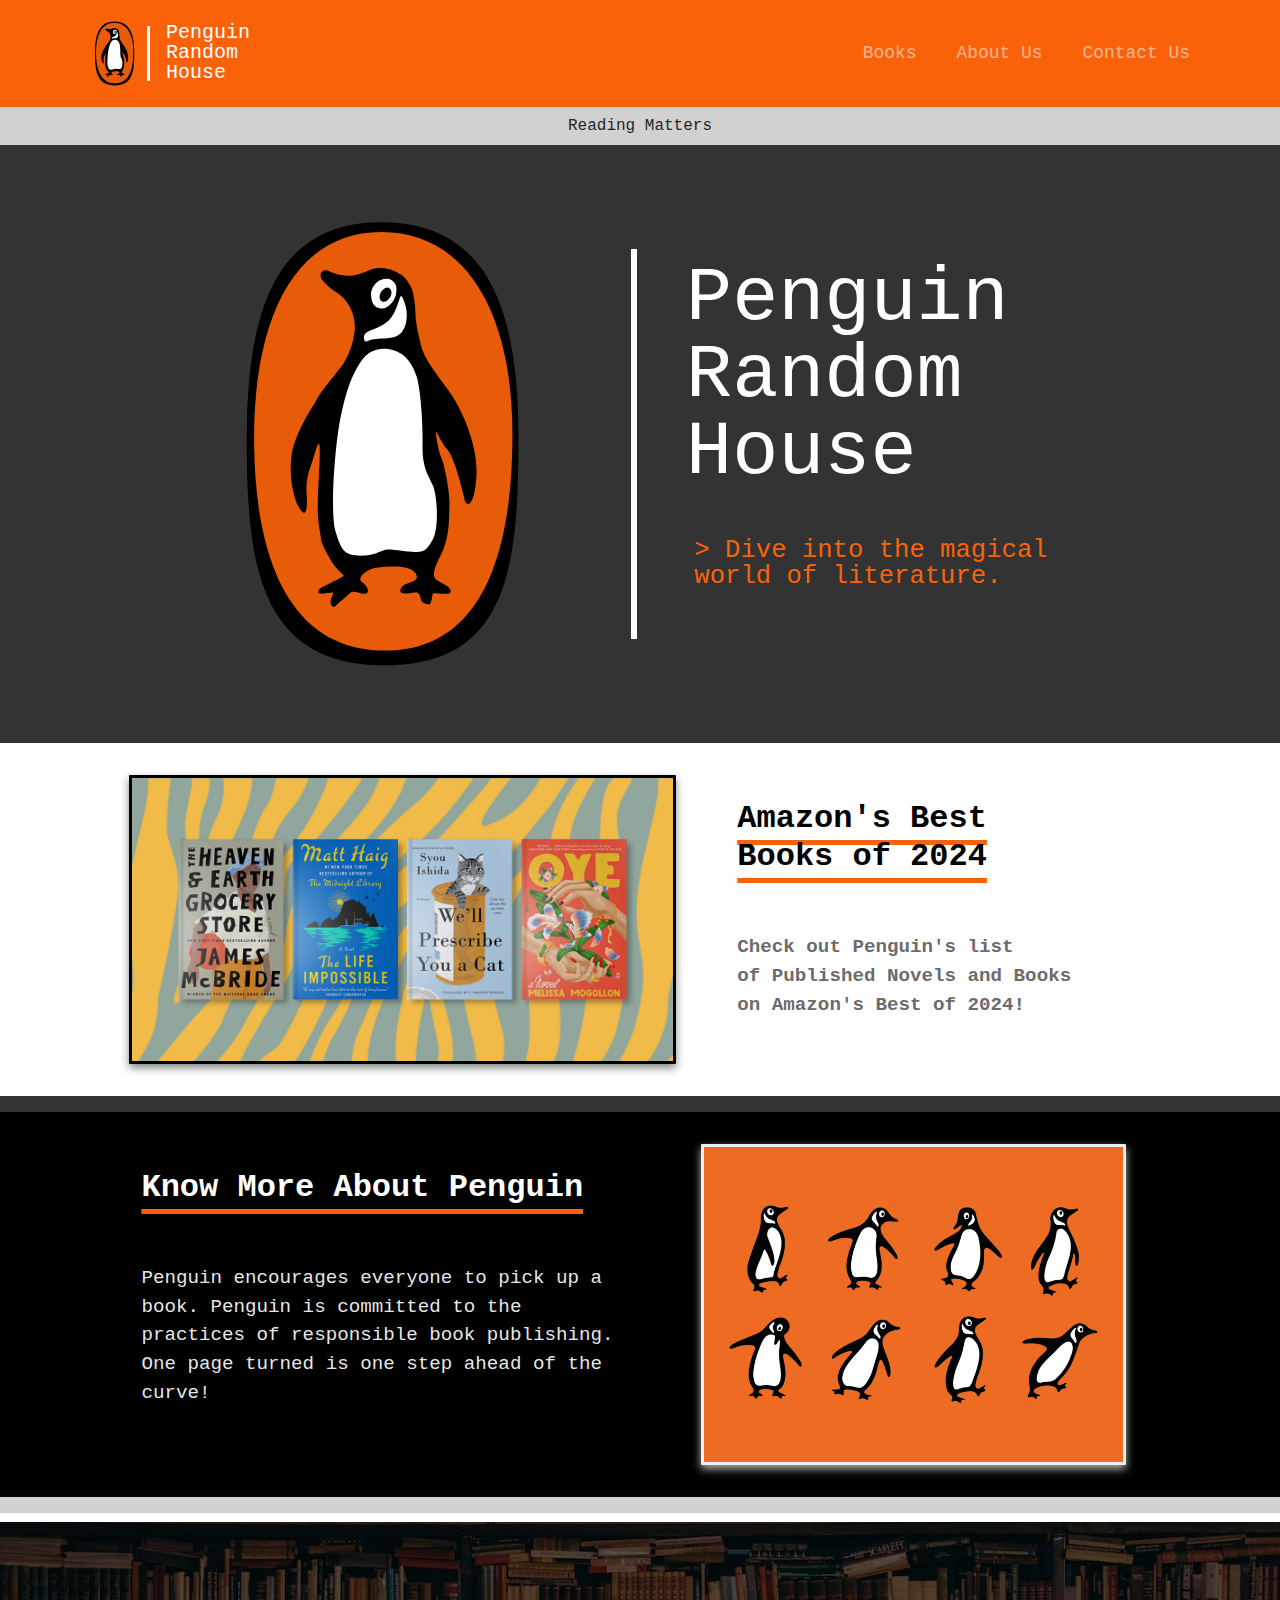
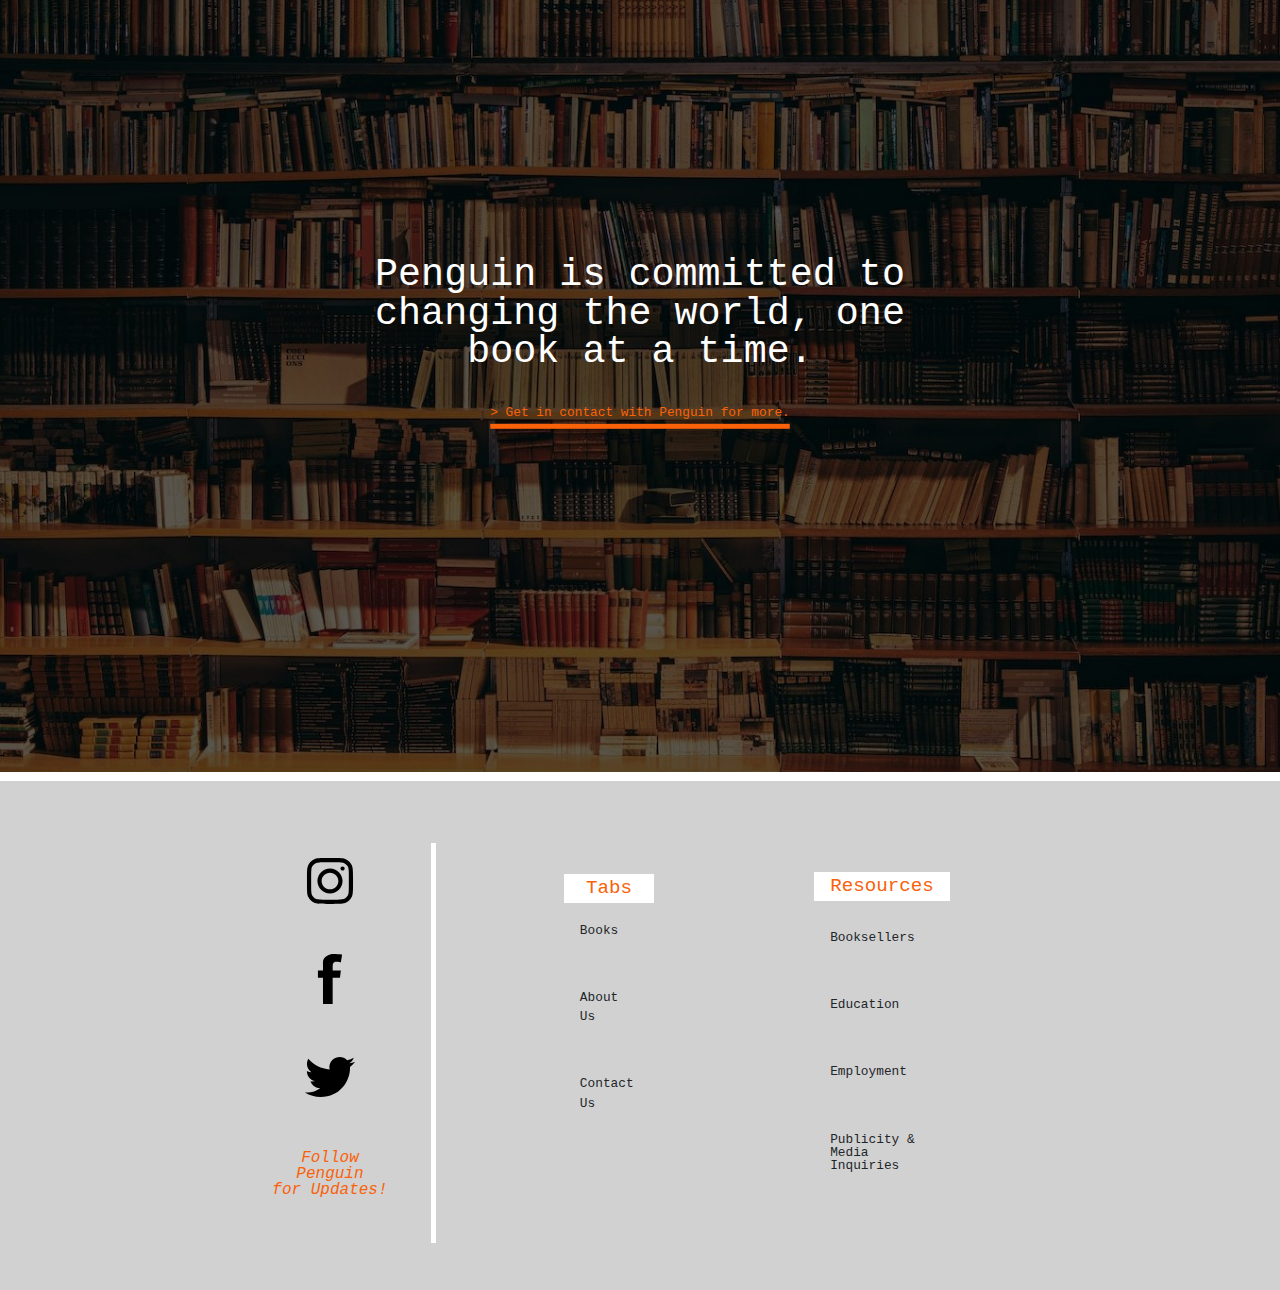
<file: index.html>
<!DOCTYPE html>
<html lang="en">
<head>
    <meta charset="UTF-8">
    <meta http-equiv="X-UA-Compatible" content="IE=edge">
    <meta name="viewport" content="width=device-width, initial-scale=1.0">
    <title>PenguinRH</title>
    <link rel="stylesheet" href="./assets/css/style.css">
    <link href="https://cdn.jsdelivr.net/npm/bootstrap@5.3.3/dist/css/bootstrap.min.css" rel="stylesheet" integrity="sha384-QWTKZyjpPEjISv5WaRU9OFeRpok6YctnYmDr5pNlyT2bRjXh0JMhjY6hW+ALEwIH" crossorigin="anonymous">
    <script defer src="https://cdn.jsdelivr.net/npm/bootstrap@5.3.3/dist/js/bootstrap.bundle.min.js" integrity="sha384-YvpcrYf0tY3lHB60NNkmXc5s9fDVZLESaAA55NDzOxhy9GkcIdslK1eN7N6jIeHz" crossorigin="anonymous"></script>
</head>
<body>
    <nav class="navbar navbar-expand-md navbar-dark" style="display: flex; background-color: #fa620a;">
        <div class="container d-flex align-items-center" style="background-color: #fa620a; display: flex;">
            <div style="display: flex; align-items: center; background-color: #fa620a;">
                <a href="#home" class="navbar-brand" style="background-color: #fa620a;">
                    <img src="./assets/img/penguin logo.svg" id="home" width="65" height="65" style="background-color: #fa620a;">
                </a>
                <div style="width: 3px; height: 55px; background-color: #ffffff; margin-left: -1rem;"></div>
                <p style="background-color: #fa620a;">Penguin<br>Random<br>House</p>
            </div>
            <ul class="navbar-nav ms-auto" style="margin-left: auto;">
                <li class="nav-item">
                    <a href="./pages/page1/index.html" class="nav-link" style="background-color: #fa620a; padding-left: 2rem;">Books</a>
                </li>
                <li class="nav-item">
                    <a href="./pages/page2/index.html" class="nav-link" style="background-color: #fa620a; padding-left: 2rem;">About Us</a>
                </li>
                <li class="nav-item">
                    <a href="./pages/page3/index.html" class="nav-link" style="background-color: #fa620a; padding-left: 2rem;">Contact Us</a>
                </li>
            </ul>
        </div>
    </nav>
    <div class="container-expand-md">
    <div class="box">
        <a style="background-color: #d1d1d1">Reading Matters</a>
    </div>
    </div>
    <section class="topcontent">
    <div class="box" style="background-color: transparent;">
        <div class="d-flex align-items-center justify-content-center" style="padding: 2rem; margin: 1rem;" width="500" height="500">
            <img src="./assets/img/penguin logo.svg" width="300vw" height="450vw" style="float: left;">
            <div style="width: 0.5vw; height: 390px; background-color: rgb(255, 255, 255); margin: 5%;"></div>
        <h1>Penguin<br>Random<br>House</h1>
        <a href="./pages/page1/index.html" class="page-link" style="background-color: transparent; line-height: 1.0; font-size: 2vw; color: #fa620a; margin-left: -32%; margin-top: 26%; text-align: left;"><p>> Dive into the magical<br>world of literature.</p></a>
    </div>
    </div>
</section>
    <section class="recs">
        <div class="container-expand" style="background-color:#ffffff; padding: 2rem; width: 100%; height: 100%;">
            <a href="./pages/page1/index.html"><img src="./assets/img/1.jpg" width="45%" height="100%" style="float: left; margin-left: 8%; box-shadow: 0px 4px 8px rgba(0, 15, 4, 0.5);"></a>
        <a href="./pages/page1/index.html" class="hover-link"><h4 style="background-color: #ffffff; font-weight: bold; padding: 2%; margin-left: 56%; margin-right: -0%;">Amazon's Best<br>Books of 2024</h4></a>
        <p>Check out Penguin's list<br>of Published Novels and Books<br>on Amazon's Best of 2024!</p>
        </div>
    </section>
    <section class="aboutus">
        <div class="container-expand" style="background-color:#000000ec; padding: 2rem; width: 100%; height: 100%;">
            <a href="./pages/page2/index.html"><img src="./assets/img/3.jpg" width="35%" height="100%" style="float: right; margin-right: 10%; box-shadow: 0px 4px 8px rgba(255, 255, 255, 0.693);"></a>
        <a href="./pages/page2/index.html" class="hover-link"><h4 style="background-color: #000000ec; padding: 2%; margin-right: 40%; margin-left: 7%;">Know More About Penguin</h4></a>
        <p>Penguin encourages everyone to pick up a book. Penguin is committed to the practices of responsible book publishing.<br> One page turned is one step ahead of the curve!
        </p>
        </div>
    </section>
    <section class="contact">
        <div class="image-container" style="background-color: #d1d1d1; padding-top: 1rem; padding-bottom: 1rem;"><img src="./assets/img/BOOK2.jpg" width="600" height="300">
            <div class="text-overlay">
            <h1 style="background-color: transparent;">Penguin is committed to changing the world, one book at a time.</h1>
            <a href="./pages/page3/index.html" style="text-decoration: none;"><p style="background-color: transparent;">> Get in contact with Penguin for more.</p></a>
        </div>
        </div>
        </div>

    </section>
    </body>
    <footer>
        <div class="footer container-expand-md" style="background-color: #d1d1d1;">
            <div class="footer d-flex align-items-center" style="background-color: #d1d1d1;">
        <div class="socmed" style="background-color: #d1d1d1; margin-top: 2rem;">
        <a href="https://www.instagram.com/penguinusa/" style="text-decoration: none;">
            <img src="./assets/img/instagram-svgrepo-com.svg" alt="instagram" style="background-color: transparent; margin-top: -3rem; margin-bottom: 3rem;" width="50" height="50">
        </a>
        <a href="https://www.facebook.com/PenguinGroupUSA" style="text-decoration: none;">
            <img src="./assets/img/FB ICON.svg" alt="instagram" style="background-color: transparent; margin-bottom: 3rem;" width="50" height="50">
        </a>
        <a href="https://x.com/penguinusa" style="text-decoration: none;">
            <img src="./assets/img/TWITTER ICON.svg" alt="instagram" style="background-color: transparent; margin-bottom: 3rem;" width="50" height="50">
        </a>
       <p style="text-align: center; background-color: transparent; font-style: oblique; line-height: 1.0; color: #fa620a">Follow Penguin<br>for Updates!</p>
        </div>
        <div style="width: 0.4vw; height: 400px; background-color: rgb(255, 255, 255); margin-left: 5%;"></div>
        <div style="display: flex; align-items: center; margin-left: 2rem; background-color: transparent;">
        <ul class="foot" style="list-style: none; background-color: transparent; margin: 4rem;">
            <li class="nav-item">
                <a class="nav-link" style="background-color: #ffffff; text-align: center; font-size: 1.5vw; margin-bottom: 20%; margin-top: -58%; color: #fa620a">Tabs</a>
            </li>
            <li class="nav-item">
                <a href="./pages/page1/index.html" class="nav-link">Books</a>
            </li>
            <li class="nav-item">
                <a href="./pages/page2/index.html" class="nav-link">About Us</a>
            </li>
            <li class="nav-item">
                <a href="./pages/page3/index.html" class="nav-link">Contact Us</a>
            </li>
        </ul>
        <ul class="foot" style="list-style: none; background-color: transparent; margin: 4rem;">
            <li class="nav-item">
                <a class="nav-link" style="background-color: #ffffff; text-align: center; font-size: 1.5vw; margin-bottom: 20%; margin-top: 8%; color: #fa620a">Resources</a>
            </li>
            <li class="nav-item">
                <a href="https://www.penguinrandomhouse.biz/booksellers/" class="nav-link">Booksellers</a>
            </li>
            <li class="nav-item">
                <a href="https://penguinrandomhouseeducation.com/s" class="nav-link">Education</a>
            </li>
            <li class="nav-item">
                <a href="https://careers.penguinrandomhouse.com/" class="nav-link">Employment</a>
            </li>
            <li class="nav-item">
                <a href="https://sites.prh.com/ppgmediapublicityinquiry" class="nav-link" style="line-height: 1.0; padding-top: 5px; padding-bottom: 5px;">Publicity &<br>Media Inquiries</a>
            </li>
        </ul>
        </div>
        </div>
        </div>
    </footer>
</html>
</file>
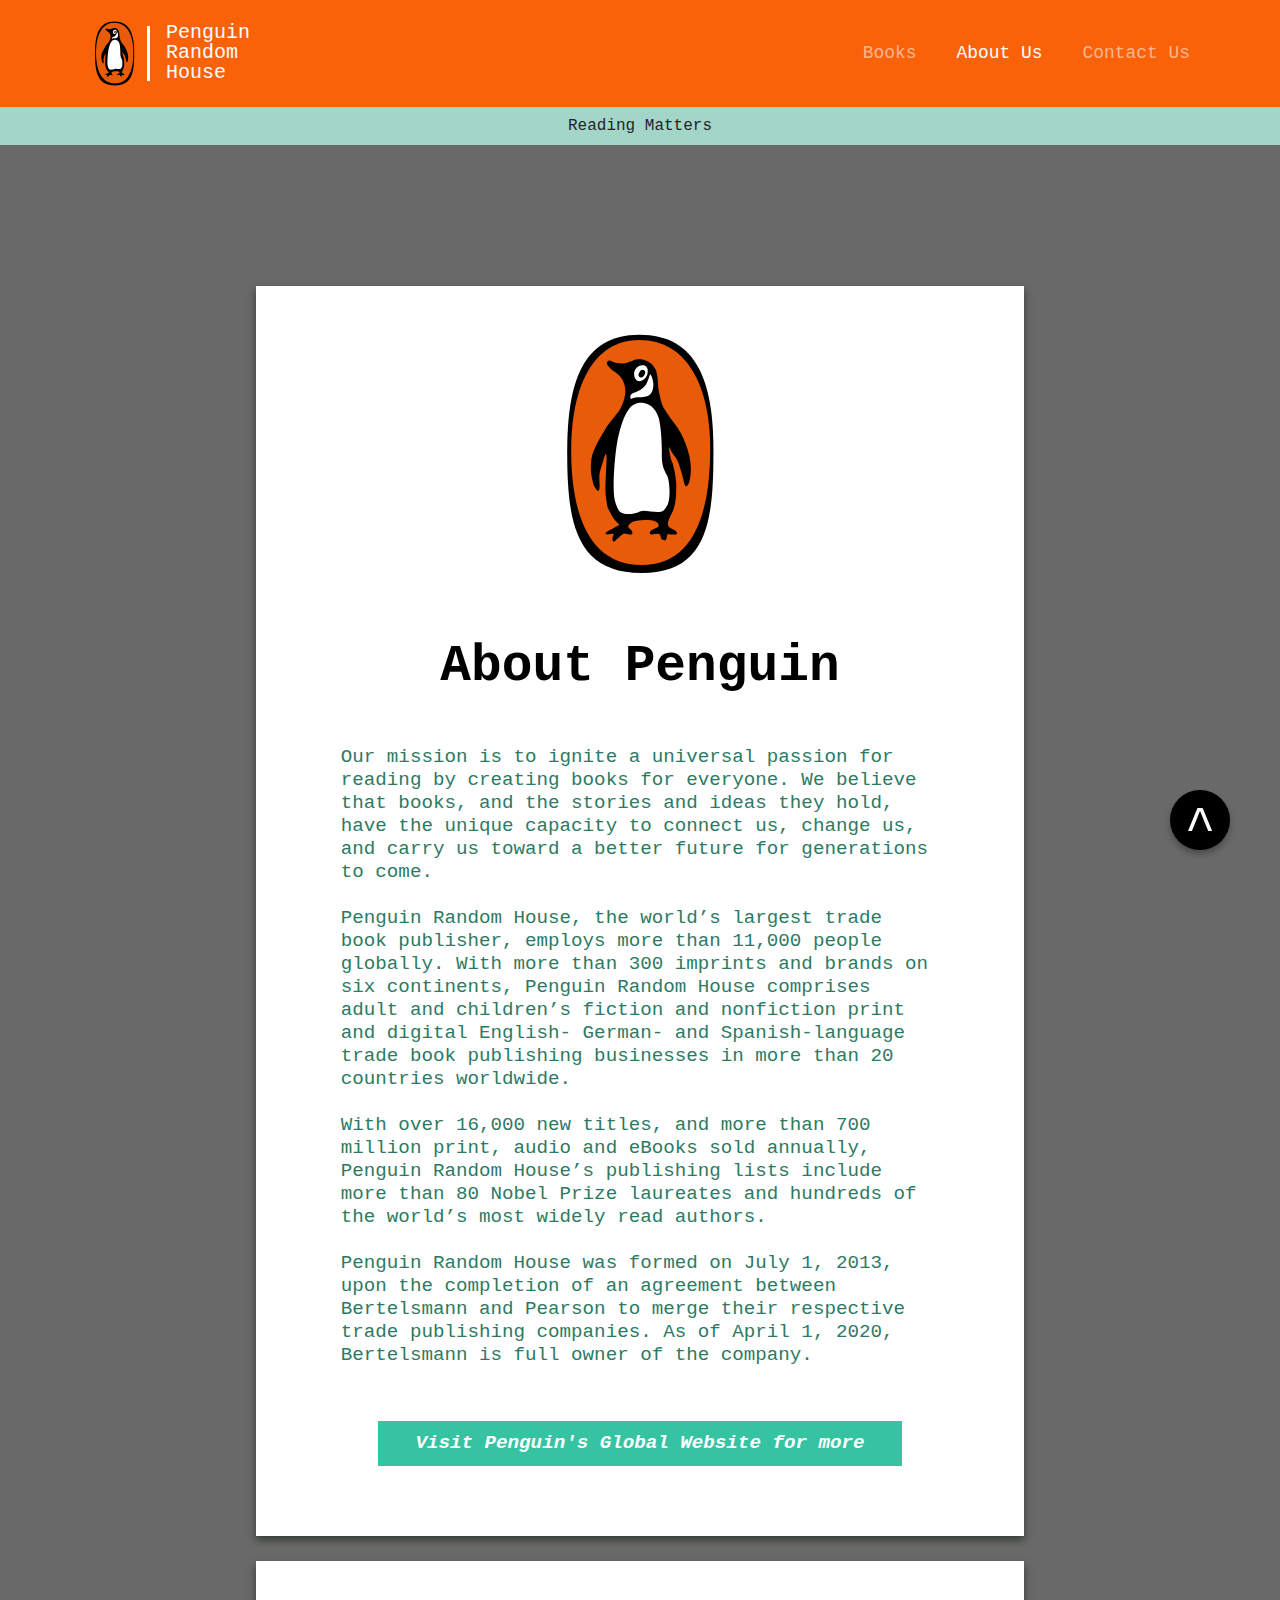
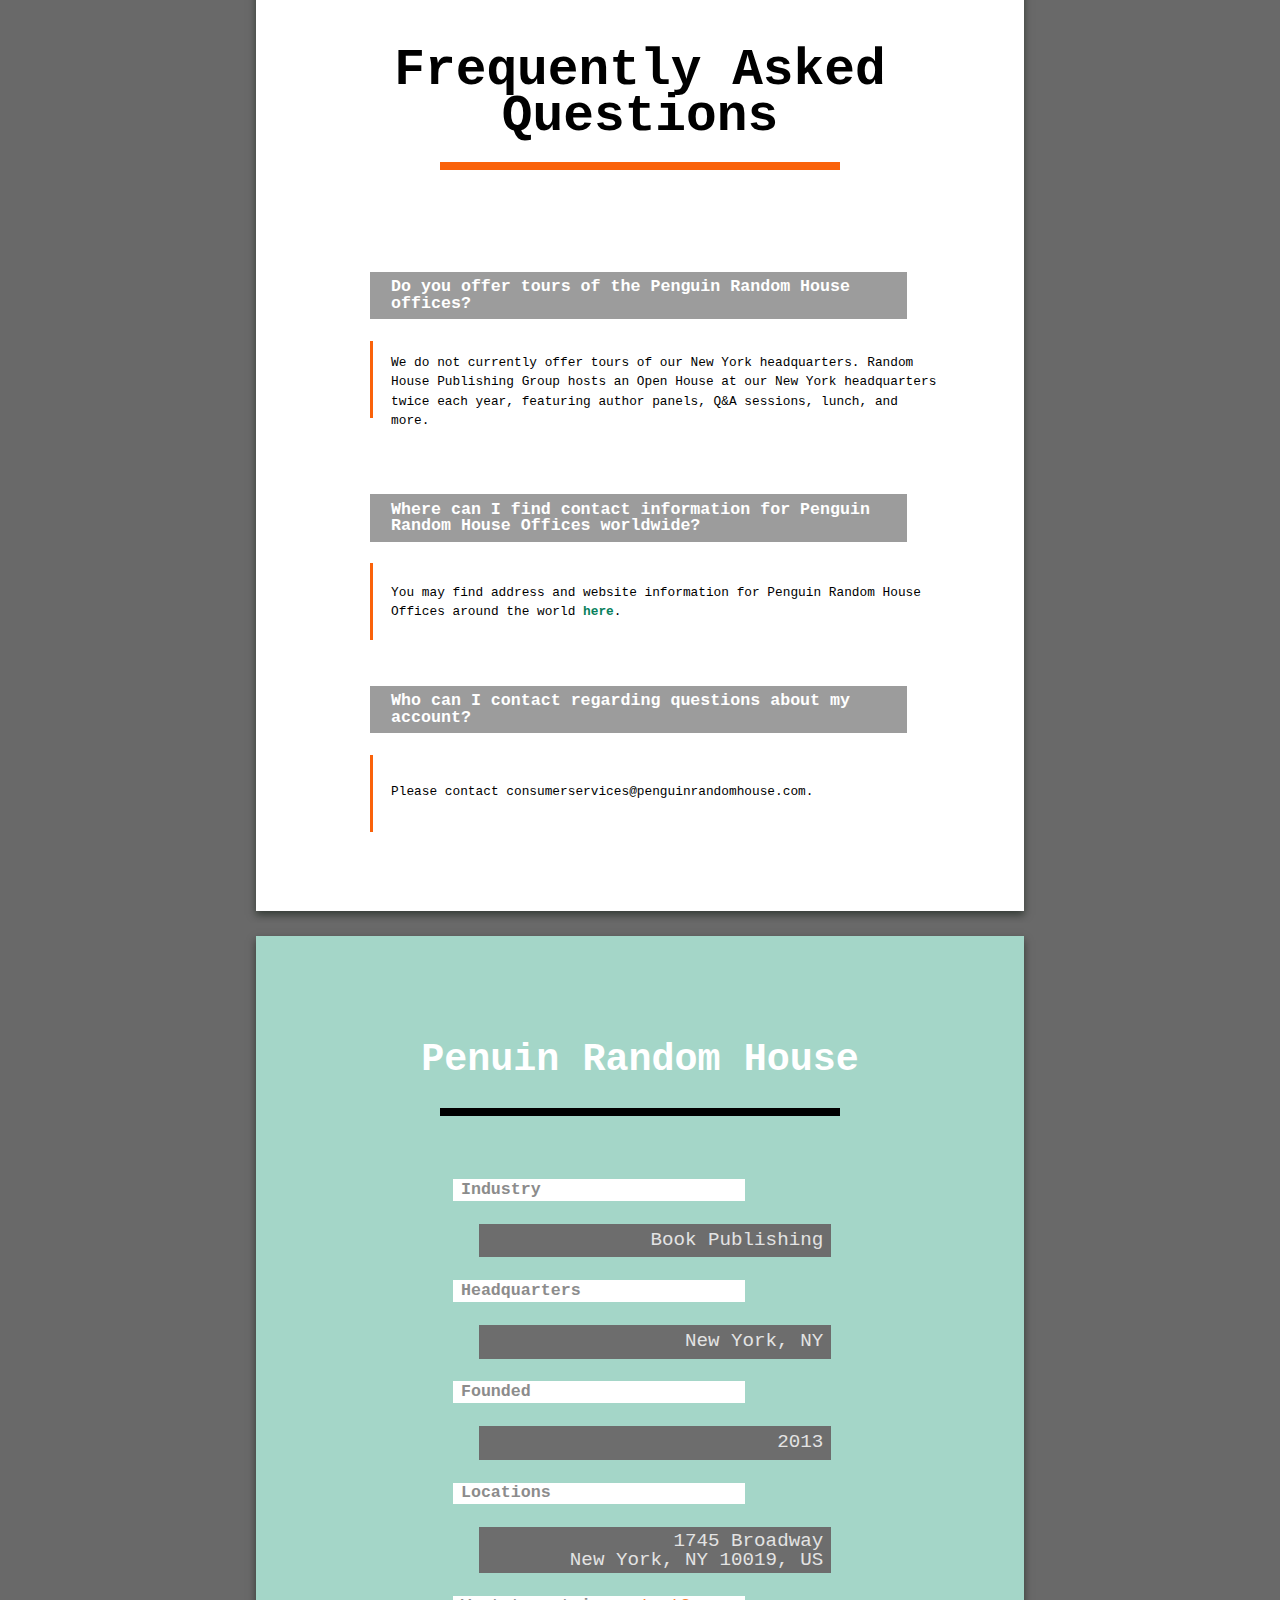
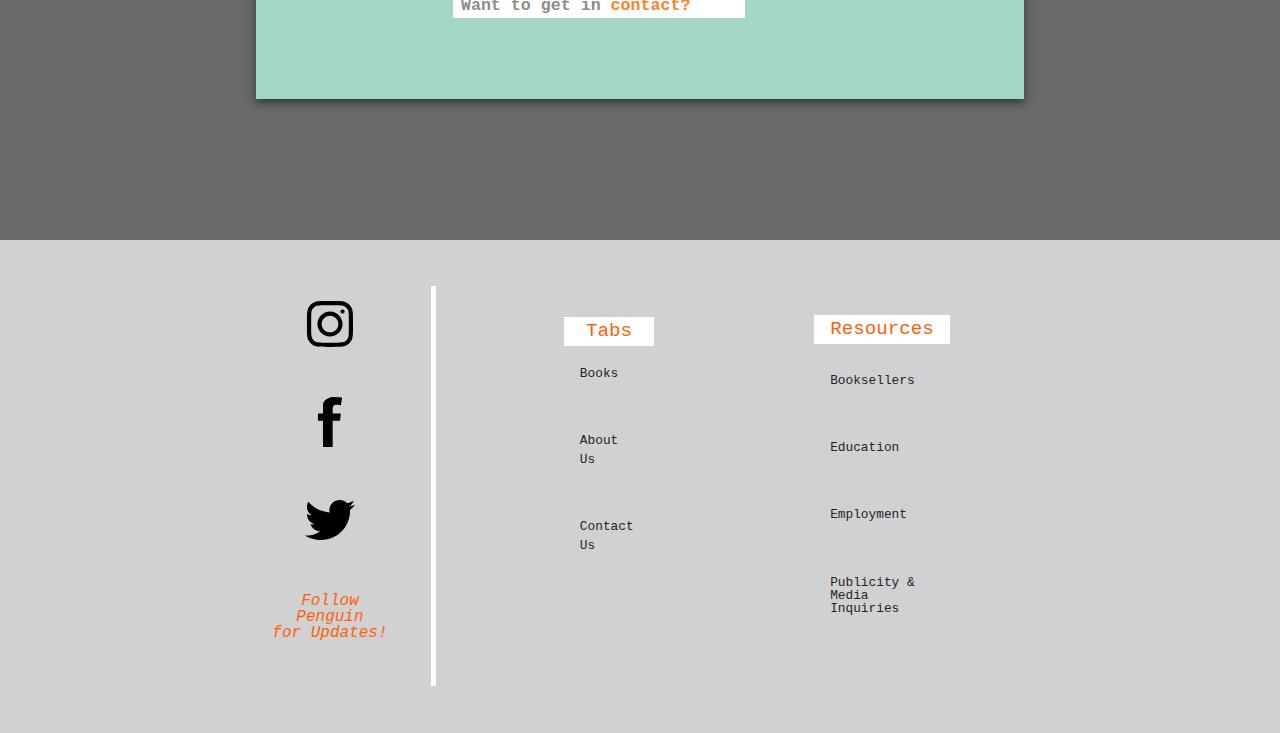
<file: pages/page2/index.html>
<!DOCTYPE html>
<html lang="en">
<head>
    <meta charset="UTF-8">
    <meta http-equiv="X-UA-Compatible" content="IE=edge">
    <meta name="viewport" content="width=device-width, initial-scale=1.0">
    <title>AboutUs</title>
    <link rel="stylesheet" href="../page2/assets/css/style.css">
    <link href="https://cdn.jsdelivr.net/npm/bootstrap@5.3.3/dist/css/bootstrap.min.css" rel="stylesheet" integrity="sha384-QWTKZyjpPEjISv5WaRU9OFeRpok6YctnYmDr5pNlyT2bRjXh0JMhjY6hW+ALEwIH" crossorigin="anonymous">
    <script defer src="https://cdn.jsdelivr.net/npm/bootstrap@5.3.3/dist/js/bootstrap.bundle.min.js" integrity="sha384-YvpcrYf0tY3lHB60NNkmXc5s9fDVZLESaAA55NDzOxhy9GkcIdslK1eN7N6jIeHz" crossorigin="anonymous"></script>
</head>
<body>
<nav class="navbar navbar-expand-md navbar-dark" style="display: flex; background-color: #fa620a;">
    <div class="container d-flex align-items-center" style="background-color: #fa620a; display: flex;">
        <div style="display: flex; align-items: center; background-color: #fa620a;">
            <a href="../../index.html" class="navbar-brand" style="background-color: #fa620a;">
                <img src="../page2/assets/img/penguin logo copy.svg" width="65" height="65" style="background-color: #fa620a;">
            </a>
            <div style="width: 3px; height: 55px; background-color: #ffffff; margin-left: -1rem;"></div>
                <p style="background-color: #fa620a; color:#fcfcfc;">Penguin<br>Random<br>House</p>
            </div>
            <ul class="navbar-nav ms-auto" style="margin-left: auto;">
                <li class="nav-item">
                    <a href="../page1/index.html" class="nav-link" style="background-color: #fa620a; padding-left: 2rem;;">Books</a>
                </li>
                <li class="nav-item">
                    <a href="../page2/index.html" class="nav-link" style="background-color: #fa620a; padding-left: 2rem; color: white;">About Us</a>
                </li>
                <li class="nav-item">
                    <a href="../page3/index.html" class="nav-link" style="background-color: #fa620a; padding-left: 2rem;">Contact Us</a>
                </li>

            </ul>
        </div>
    </nav>
    <div class="container-expand-md">
    <div class="box">
        <a style="background-color: #a4d6c8">Reading Matters</a>
    </div>
</div>
<section class="top1">
    <div class="d-flex" style="display: flex; align-items: center; justify-content: center; padding: 0; background-color: #ffffff; width: 60%; height: 100%; margin-top: 10%; margin-left: 20%; margin-right: 20%;">
        <div class="container" style="height: 100%; padding: 10px; background-color: #ffffff; display: flex; flex-direction: column; justify-content: center; align-items: center; color: #ffffff; text-align: center;">
            <img src="../page2/assets/img/penguin logo copy.svg" width="20%" height="100%">
            <h1>About Penguin</h1>
            <h6>Our mission is to ignite a universal passion for reading by creating books for everyone. We believe that books, and the stories and ideas they hold, have the unique capacity to connect us, change us, and carry us toward a better future for generations to come.<br><br>
                Penguin Random House, the world’s largest trade book publisher, employs more than 11,000 people globally. With more than 300 imprints and brands on six continents, Penguin Random House comprises adult and children’s fiction and nonfiction print and digital English- German- and Spanish-language trade book publishing businesses in more than 20 countries worldwide.<br><br>
                With over 16,000 new titles, and more than 700 million print, audio and eBooks sold annually, Penguin Random House’s publishing lists include more than 80 Nobel Prize laureates and hundreds of the world’s most widely read authors.<br><br>
                Penguin Random House was formed on July 1, 2013, upon the completion of an agreement between Bertelsmann and Pearson to merge their respective trade publishing companies. As of April 1, 2020, Bertelsmann is full owner of the company. <br><br></h6>
            <h7><a href="http://global.penguinrandomhouse.com/" style="text-decoration: none; background-color: transparent; color: white; font-weight: bold; transition: background-color 1s ease;">Visit Penguin's Global Website for more</a></h7>
        </div>
    </div>
    </div>
</section>
    <section class="desc">
        <div class="d-flex" style="display: flex; align-items: center; justify-content: center; padding: 0; margin: 0; background-color: #ffffff; width: 60%; height: 100%; margin: auto;">
            <div class="container" style="flex: 1; height: 100%; padding: 10px; background-color: #ffffff; display: flex; flex-direction: column; justify-content: center; align-items: center; color: #ffffff; text-align: center;">
                <h1>Frequently Asked Questions</h1>
                <div class="line" style="width: 25rem; height: 0.5rem; background-color: #fa620a; margin-top: -3%; margin-bottom: 5%;"></div>
                <ul class="faq" style="background-color: transparent;">
                    <li class="faq-question" style="text-align: left;">Do you offer tours of the Penguin Random House offices?</li>
                <div class="line" style="width: 0.3vw; height: 6vw; background-color: #fa620a; margin-left: 10%;"></div>
                    <p>
                        We do not currently offer tours of our New York headquarters. Random House Publishing Group hosts an Open House at our New York headquarters twice each year, featuring author panels, Q&A sessions, lunch, and more.
                    </p>
                    <li class="faq-question" style="text-align: left;">Where can I find contact information for Penguin Random House Offices worldwide?</li>
                    <div class="line" style="width: 0.3vw; height: 6vw; background-color: #fa620a; margin-left: 10%;"></div>
                    <p style="margin-top: -8%;">
                        You may find address and website information for Penguin Random House Offices around the world <a href="http://global.prenguinrandomhouse.com" style="background-color: transparent; color: rgb(9, 129, 93); font-weight: bold; text-decoration: none;">here</a>.
                    </p>
                    <li class="faq-question" style="text-align: left;">Who can I contact regarding questions about my account?</li>
                    <div class="line" style="width: 0.3vw; height: 6vw; background-color: #fa620a; margin-left: 10%;"></div>
                    <p style="margin-top: -7%;">Please contact consumerservices@penguinrandomhouse.com.</p>
                    <br><br>
                </ul>
        </div>
        </div>
    </section>
</section>
<section class="tech" style="background-color: #696969;">
    <div class="d-flex" style="display: flex; align-items: center; justify-content: center; padding: 0; background-color: #a4d6c8; width: 60%; height: 100%; margin: auto; margin-bottom: 10%;">
        <div class="container" style="flex: 1; height: 100%; padding: 10px; background-color: #a4d6c8; display: flex; flex-direction: column; justify-content: center; align-items: center; color: #ffffff; text-align: center;">
            <h1>Penuin Random House</h1>
            <div class="line" style="width: 25rem; height: 0.5rem; background-color: #000000; margin-top: -2%; margin-bottom: 5%;"></div>
            <ul class="info" style="background-color: transparent; list-style: none;">
                <li class="info-line" style="text-align: left; margin-top: 10%; margin-left: -30%;">Industry</li>
                <p>Book Publishing
                </p>
                <li class="info-line" style="text-align: left; margin-left: -30%;">Headquarters</li>
                <p>New York, NY
                </p>
                <li class="info-line" style="text-align: left; margin-left: -30%;">Founded</li>
                <p>2013</p>
                <li class="info-line" style="text-align: left;  margin-left: -30%;">Locations</li>
                <p style="line-height: 1.0; padding-top: 2%">1745 Broadway<br>New York, NY 10019, US</p>
                <li class="info-line" style="text-align: left; margin-left: -30%;">Want to get in <a href="../page3/index.html" style="background-color: transparent; color: rgb(255, 128, 44); font-weight: bold; text-decoration: none;">contact?</a></li>
                <br><br>
                </ul>
            </ul>
    </div>
    </div>
</section>
<a href="#" id="back-to-top" title="Go to top"><p>^</p></a>
<footer>
    <div class="footer container-expand-md" style="background-color: #d1d1d1;">
        <div class="footer d-flex align-items-center" style="background-color: #d1d1d1;">
    <div class="socmed" style="background-color: #d1d1d1; margin-top: 2rem;">
    <a href="https://www.instagram.com/penguinusa/" style="text-decoration: none;">
        <img src="../../pages/page2/assets/img/instagram-svgrepo-com.svg" alt="instagram" style="background-color: transparent; margin-top: -3rem; margin-bottom: 3rem;" width="50" height="50">
    </a>
    <a href="https://www.facebook.com/PenguinGroupUSA" style="text-decoration: none;">
        <img src="../../pages/page2/assets/img/FB ICON.svg" alt="instagram" style="background-color: transparent; margin-bottom: 3rem;" width="50" height="50">
    </a>
    <a href="https://x.com/penguinusa" style="text-decoration: none;">
        <img src="../../pages/page2/assets/img/TWITTER ICON.svg" alt="instagram" style="background-color: transparent; margin-bottom: 3rem;" width="50" height="50">
    </a>
   <p style="text-align: center; background-color: transparent; font-style: oblique; line-height: 1.0; color: #fa620a">Follow Penguin<br>for Updates!</p>
    </div>
    <div style="width: 0.4vw; height: 400px; background-color: rgb(255, 255, 255); margin-left: 5%;"></div>
    <div style="display: flex; align-items: center; margin-left: 2rem; background-color: transparent;">
    <ul class="foot" style="list-style: none; background-color: transparent; margin: 4rem;">
        <li class="nav-item">
            <a class="nav-link" style="background-color: #ffffff; text-align: center; font-size: 1.5vw; margin-bottom: 20%; margin-top: -58%; color: #fa620a">Tabs</a>
        </li>
        <li class="nav-item">
            <a href="../page1/index.html" class="nav-link">Books</a>
        </li>
        <li class="nav-item">
            <a href="../page2/index.html" class="nav-link">About Us</a>
        </li>
        <li class="nav-item">
            <a href="../page3/index.html" class="nav-link">Contact Us</a>
        </li>
    </ul>
    <ul class="foot" style="list-style: none; background-color: transparent; margin: 4rem;">
        <li class="nav-item">
            <a class="nav-link" style="background-color: #ffffff; text-align: center; font-size: 1.5vw; margin-bottom: 20%; margin-top: 8%; color: #fa620a">Resources</a>
        </li>
        <li class="nav-item">
            <a href="https://www.penguinrandomhouse.biz/booksellers/" class="nav-link">Booksellers</a>
        </li>
        <li class="nav-item">
            <a href="https://penguinrandomhouseeducation.com/s" class="nav-link">Education</a>
        </li>
        <li class="nav-item">
            <a href="https://careers.penguinrandomhouse.com/" class="nav-link">Employment</a>
        </li>
        <li class="nav-item">
            <a href="https://sites.prh.com/ppgmediapublicityinquiry" class="nav-link" style="line-height: 1.0; padding-top: 5px; padding-bottom: 5px;">Publicity &<br>Media Inquiries</a>
        </li>
    </ul>
    </div>
    </div>
    </div>
</footer>
</html>
</file>
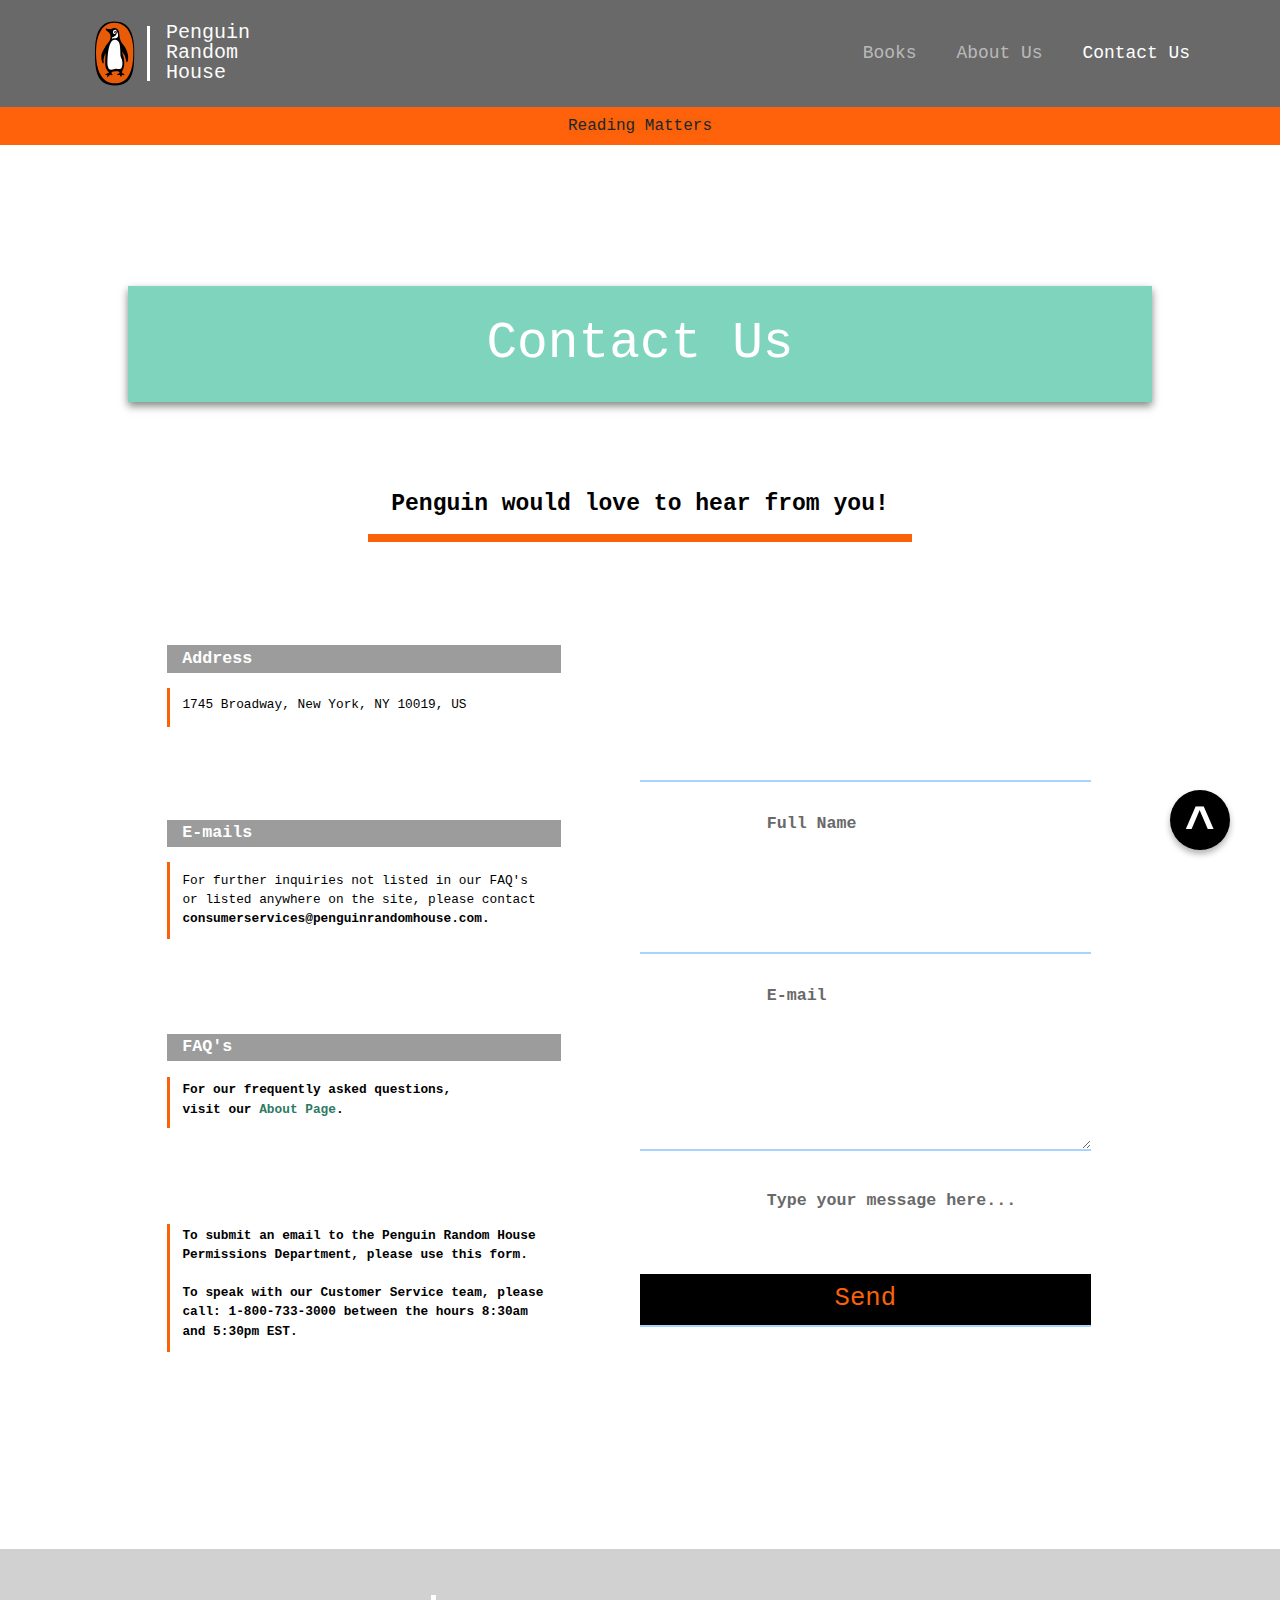
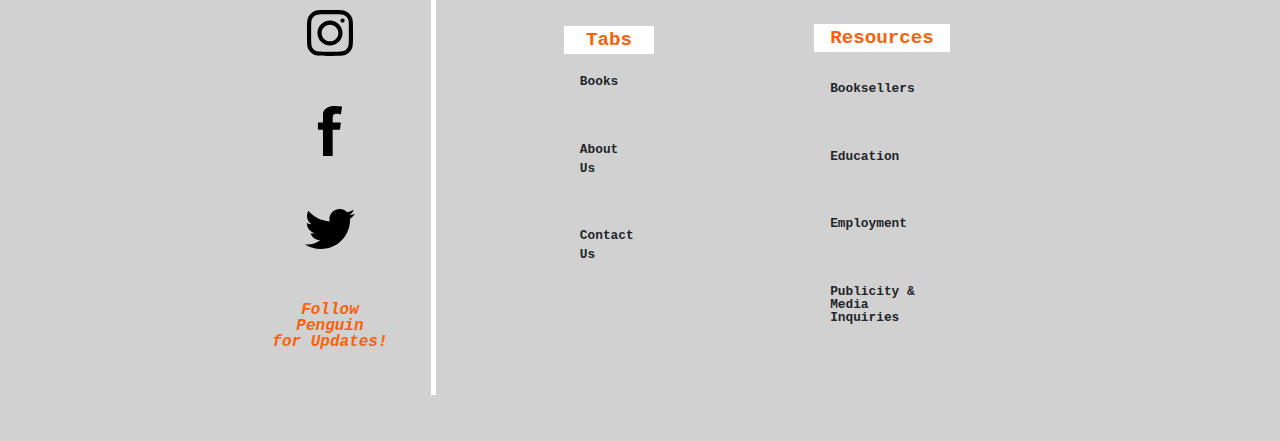
<file: pages/page3/index.html>
<!DOCTYPE html>
<html lang="en">
<head>
    <meta charset="UTF-8">
    <meta http-equiv="X-UA-Compatible" content="IE=edge">
    <meta name="viewport" content="width=device-width, initial-scale=1.0">
    <title>ContactUs</title>
    <link rel="stylesheet" href="../page3/assets/css/style.css">
    <link href="https://cdn.jsdelivr.net/npm/bootstrap@5.3.3/dist/css/bootstrap.min.css" rel="stylesheet" integrity="sha384-QWTKZyjpPEjISv5WaRU9OFeRpok6YctnYmDr5pNlyT2bRjXh0JMhjY6hW+ALEwIH" crossorigin="anonymous">
    <script defer src="https://cdn.jsdelivr.net/npm/bootstrap@5.3.3/dist/js/bootstrap.bundle.min.js" integrity="sha384-YvpcrYf0tY3lHB60NNkmXc5s9fDVZLESaAA55NDzOxhy9GkcIdslK1eN7N6jIeHz" crossorigin="anonymous"></script>
</head>
<body>
<nav class="navbar navbar-expand-md navbar-dark" style="display: flex; background-color: #696969;">
    <div class="container d-flex align-items-center" style="background-color: #696969; display: flex;">
        <div style="display: flex; align-items: center; background-color: #696969;">
            <a href="../../index.html" class="navbar-brand" style="background-color: #696969;">
                <img src="../../assets/img/penguin logo.svg" width="65" height="65" style="background-color: #696969;">
            </a>
            <div style="width: 3px; height: 55px; background-color: #ffffff; margin-left: -1rem;"></div>
                <p style="background-color: #696969; color:#fcfcfc;">Penguin<br>Random<br>House</p>
            </div>
            <ul class="navbar-nav ms-auto" style="margin-left: auto;">
                <li class="nav-item">
                    <a href="../page1/index.html" class="nav-link" style="background-color: #696969; padding-left: 2rem;;">Books</a>
                </li>
                <li class="nav-item">
                    <a href="../page2/index.html" class="nav-link" style="background-color: #696969; padding-left: 2rem;">About Us</a>
                </li>
                <li class="nav-item">
                    <a href="../page3/index.html" class="nav-link" style="background-color: #696969; padding-left: 2rem; color: white;">Contact Us</a>
                </li>

            </ul>
        </div>
    </nav>
    <div class="container-expand-md">
    <div class="box">
        <a style="background-color: #fa620a">Reading Matters</a>
    </div>
</div>
<section class="top1">
    <div class="d-flex" style="display: flex; align-items: center; justify-content: center; padding: 0; background-color: #2d7a64; width: 80%; height: 100%; margin: 10%;">
        <div class="container" style="height: 100%; padding: 10px; background-color: #7ed4bc; display: flex; flex-direction: column; justify-content: center; align-items: center; color: #ffffff; text-align: center;">
            <h1>Contact Us</h1>
        </div>
    </div>
    </div>
</section>
    <section class="desc">
            <div class="container" style="flex: 1; height: 100%; background-color: #ffffff; display: flex; flex-direction: column; justify-content: center; align-items: center; color: #ffffff; text-align: center; margin-top: -10%;">
                <h1>Penguin would love to hear from you!</h1>
                <div class="line" style="width: 34rem; height: 0.5rem; background-color: #fa620a; margin-top: -4%; margin-bottom: 5%;"></div>
                <ul class="faq" style="background-color: transparent; width: 50%; height: 100%; margin-left: -50%;">
                    <li class="faq-question" style="text-align: left;">Address</li>
                <div class="line" style="width: 0.3vw; height: 3vw; background-color: #fa620a; margin-left: 10%;"></div>
                    <p style="margin-bottom: 20%;">
                        1745 Broadway, New York, NY 10019, US
                    </p>
                    <li class="faq-question" style="text-align: left;">E-mails</li>
                    <div class="line" style="width: 0.3vw; height: 6vw; background-color: #fa620a; margin-left: 10%;"></div>
                    <p style="margin-top: -13%; margin-bottom: 20%;">
                        For further inquiries not listed in our FAQ's<br>or listed anywhere on the site, please contact <strong>consumerservices@penguinrandomhouse.com<strong>.
                    </p>
                    <li class="faq-question" style="text-align: left;">FAQ's</li>
                    <div class="line" style="width: 0.3vw; height: 4vw; background-color: #fa620a; margin-left: 10%;"></div>
                    <p style="margin-top: -9%; ">For our frequently asked questions,<br>visit our <a href="../page2/index.html" style="text-decoration: none; background-color: 9c9c9c; color: #2d7a64;">About Page</a>.</p>
                    <div class="line" style="width: 0.3vw; height: 10vw; background-color: #fa620a; margin-left: 10%; margin-top: 20%;"></div>
                    <p style="margin-top: -24%; margin-bottom: 20%;">To submit an email to the Penguin Random House Permissions Department, please use this form.<br><br>
                    To speak with our Customer Service team, please call: 1-800-733-3000 between the hours 8:30am<br>and 5:30pm EST.</p>
                    <br><br>
                </ul>
        </div>
        </div>
    </section>
    <section class="msg-board">
        <form>
        <div class="inputbox">
            <input type="text" name="" required="required">
            <span>Full Name</span>
        </div>
        <div class="inputbox">
            <input type="text" name="" required="required">
            <span>E-mail</span>
        </div>
        <div class="inputbox">
            <textarea required="required"></textarea>
            <span style="padding-bottom: 2%;">Type your message here...</span>
        </div>
        <div class="inputbox">
            <input type="submit" name="" value="Send" style="background-color: black; color: #fa620a; font-size: 2vw; padding: 1% 3%; margin-top: 10%;">
        </div>
        </form>
    </section>
</section>
<a href="#" id="back-to-top" title="Go to top"><p>^</p></a>
<footer>
    <div class="footer container-expand-md" style="background-color: #d1d1d1;">
        <div class="footer d-flex align-items-center" style="background-color: #d1d1d1;">
    <div class="socmed" style="background-color: #d1d1d1; margin-top: 2rem;">
    <a href="https://www.instagram.com/penguinusa/" style="text-decoration: none;">
        <img src="../../pages/page3/assets/img/instagram-svgrepo-com.svg" alt="instagram" style="background-color: transparent; margin-top: -3rem; margin-bottom: 3rem;" width="50" height="50">
    </a>
    <a href="https://www.facebook.com/PenguinGroupUSA" style="text-decoration: none;">
        <img src="../../pages/page3/assets/img/FB ICON.svg" alt="instagram" style="background-color: transparent; margin-bottom: 3rem;" width="50" height="50">
    </a>
    <a href="https://x.com/penguinusa" style="text-decoration: none;">
        <img src="../../pages/page3/assets/img/TWITTER ICON.svg" alt="instagram" style="background-color: transparent; margin-bottom: 3rem;" width="50" height="50">
    </a>
   <p style="text-align: center; background-color: transparent; font-style: oblique; line-height: 1.0; color: #fa620a">Follow Penguin<br>for Updates!</p>
    </div>
    <div style="width: 0.4vw; height: 400px; background-color: rgb(255, 255, 255); margin-left: 5%;"></div>
    <div style="display: flex; align-items: center; margin-left: 2rem; background-color: transparent;">
    <ul class="foot" style="list-style: none; background-color: transparent; margin: 4rem;">
        <li class="nav-item">
            <a class="nav-link" style="background-color: #ffffff; text-align: center; font-size: 1.5vw; margin-bottom: 20%; margin-top: -58%; color: #fa620a">Tabs</a>
        </li>
        <li class="nav-item">
            <a href="../page1/index.html" class="nav-link">Books</a>
        </li>
        <li class="nav-item">
            <a href="../page2/index.html" class="nav-link">About Us</a>
        </li>
        <li class="nav-item">
            <a href="../page3/index.html" class="nav-link">Contact Us</a>
        </li>
    </ul>
    <ul class="foot" style="list-style: none; background-color: transparent; margin: 4rem;">
        <li class="nav-item">
            <a class="nav-link" style="background-color: #ffffff; text-align: center; font-size: 1.5vw; margin-bottom: 20%; margin-top: 8%; color: #fa620a">Resources</a>
        </li>
        <li class="nav-item">
            <a href="https://www.penguinrandomhouse.biz/booksellers/" class="nav-link">Booksellers</a>
        </li>
        <li class="nav-item">
            <a href="https://penguinrandomhouseeducation.com/s" class="nav-link">Education</a>
        </li>
        <li class="nav-item">
            <a href="https://careers.penguinrandomhouse.com/" class="nav-link">Employment</a>
        </li>
        <li class="nav-item">
            <a href="https://sites.prh.com/ppgmediapublicityinquiry" class="nav-link" style="line-height: 1.0; padding-top: 5px; padding-bottom: 5px;">Publicity &<br>Media Inquiries</a>
        </li>
    </ul>
    </div>
    </div>
    </div>
</footer>
</html>
</file>
<file: assets/css/style.css>
* {font-family: 'Courier New', Courier, monospace;
    background-color: #333333;
display: flowroot;}

.navbar {
    font-size: 1.4vw;
    p {font-size: 20px;
        line-height: 1.0;
        color: white;
        margin-left: 1rem;
        margin-top: 15px;}
}

.box {
    background-color: #d1d1d1;
    padding: 7px;
    text-align: center;
    min-height: 30px;
    font-size: 1rem;
}
body {
    flex-direction: column;
    font-size: 0.9rem;
}

.topcontent {
    display: flex;
    justify-content: center;
    box {
        background-color: #333333;}
    img {background-color: transparent;
        margin-right: 5%;
        }
    h1 {font-size: 6vw;
        line-height: 1.0;
        text-align: left;
        color: white;
        padding-bottom: 8rem;
        margin-left: 0%;}
    p {
        transition: color 1s ease;
    }

    p:hover {
        background-color: transparent;
        color: #35977f;
    }
    }

.recs {
    display: flex;
    gap: 2%;
    background-color: white;
    a {
    text-decoration: none;}
        font-weight: bold;
    h4 {color: black;
        font-size: 2.5vw;
        text-decoration: underline 5px #fa620a;
        text-underline-offset: 13px;
        transition: color 1s ease;
    }
    h4:hover {
        background-color: transparent;
        color: #35977f;
    }
    img {border: solid black;
        border-radius: 1px;}
    p {background-color: white;
        padding: 2%;
        text-align: left;
        margin-left: 56%;
        color: #5c5c5cec;
        font-size: 1.5vw;}
}

.aboutus {
    display: flex;
    flex-wrap: wrap;
    gap: 2%;
    background-color: rgb(0, 0, 0);
    border-top: solid #333333;
    border-width: 1rem;
    a {
    text-decoration: none;}
    h4 {color: rgb(255, 255, 255);
        font-weight: bold;
        font-size: 2.5vw;
        text-decoration: underline 5px #fa620a;
        text-underline-offset: 13px;
        transition: color 1s ease;
    }
    h4:hover {
        background-color: transparent;
        color: #35977f;
    }
    img {border: solid #ffffffec;
        border-radius: 1px;}
    p {background-color: rgb(0, 0, 0);
        padding: 2%;
        text-align: left;
        margin-left: 7%;
        margin-right: 50%;
        color: #ffffffec;
        font-size: 1.5vw;}
}

.contact {
    .image-container {
        position: relative;
        width: 100%;
        height: 100vh;
    }
    .image-container img {
        border-top: solid white;
        border-bottom: solid white;
        border-width: 9px;
        width: 100%;
        height: 100%;
        object-fit: cover;
    }
    .text-overlay {
        background-color: transparent;
        position: absolute;
        top: 50%;
        left: 50%;
        transform: translate(-50%, -50%);
        color: white;
        text-align: center;
        z-index: 1;
    }
    h1 {
        font-size: 3vw;
        line-height: 1.0;
        color: white;
    }
    p {margin-top: 2rem;
        color: #fa620a;
        font-size: 1vw;
        text-decoration: underline 5px #fa620a;
        text-underline-offset: 8px;
        transition: color 1s ease;
    }
    p:hover {
        background-color: transparent;
        color: #fff;
    }
}
footer {
    background-color: #d1d1d1;
    display: flex;
    justify-content: center;
    align-items: center;
.nav-link {
    text-align: left;
    background-color: #d1d1d1;
    font-size: 1vw;
    margin-bottom: 3rem;
    padding-left: 1rem;
    padding-right: 1rem;
    text-decoration: none;
    transition: background-color 0.3s ease;
}
.nav-link:hover {
    background-color: #ff620a;
    color: #fff;
}
.socmed {
    img {
    display: block;
    margin: 0 auto;
    width: 100%;
    }
}
}
</file>
<file: pages/page2/assets/css/style.css>
* {
    font-family: 'Courier New', Courier, monospace;
    background-color: #696969;
    margin: 0;
    padding: 0;
    box-sizing: border-box;
}


.navbar {
    font-size: 1.4vw;
    p {
        font-size: 20px;
        line-height: 1.0;
        color: #ffffff;
        margin-left: 1rem;
        margin-top: 15px;}
    }

.box {
    background-color: #a4d6c8;
    padding: 7px;
    text-align: center;
    min-height: 30px;
    font-size: 1rem;
}
body {
    background-color: #696969;
    font-size: 0.9rem;
    height: 100%;
}

.top1 {
    padding-top: 1%;
    padding-bottom: 1%;
    display: flow-root;
    .d-flex {
        box-shadow: 0px 4px 8px rgba(0, 15, 4, 0.5);
    }
    img {
        float: center;
        background-color: white;
        margin-top: 5%;
    }
    h1 {
        margin-top: 5%;
        font-size: 4vw;
        font-weight: bold;
        line-height: 0.7;
        text-align: left;
        justify-content: left;
        padding: 5%;
        color: rgb(0, 0, 0);
        background-color: transparent;
    }
    h4 {
        text-align: left;
        margin-right: -24%;
        margin-top: -9%;
        font-size: 2vw;
        justify-content: left;
        color: rgb(124, 124, 124);
        background-color: transparent;
    }
    h3 {
        font-family:'Gill Sans', 'Gill Sans MT', Calibri, 'Trebuchet MS', sans-serif;
        font-style: oblique;
        background-color: #ff620a;
        padding-left: 3%;
        padding-right: 36%;
        text-align: left;
        margin-left: -2%;
        margin-top: -1%;
        font-size: 2vw;
        justify-content: left;
        color: rgb(255, 255, 255);
    }
    h5 {margin: 0 0%;
        font-size: 1.5vw;
        background-color: #ff620a;
        padding-top: 1%;
        padding-bottom: 1%;
        padding-left: 35%;
        padding-right: 35%;
        float: center;
        justify-content: center;
    }
    h6 {
        padding: 2% 10%;
        background-color: white;
        color: #2d7a64;
        font-size: 1.5vw;
        text-align: left;
    }
    h7 {
        text-decoration: none;
        font-family:'Gill Sans', 'Gill Sans MT', Calibri, 'Trebuchet MS', sans-serif;
        font-style: oblique;
        margin: 1% 3%;
        margin-bottom: 8%;
        background-color: #36c3a2;
        padding: 1% 5%;
        text-align: center;
        font-size: 1.5vw;
        justify-content: center;
        color: rgb(255, 255, 255);
        transition: background-color 1s ease;
    }
    h7:hover {
        background-color: black;
    }
    h8 {
        font-family:'Gill Sans', 'Gill Sans MT', Calibri, 'Trebuchet MS', sans-serif;
        font-style: oblique;
        background-color: #ff620a;
        padding-left: 3%;
        padding-right: 28%;
        text-align: left;
        margin-right: -38%;
        margin-bottom: 2%;
        margin-top: -10%;
        font-size: 1.5vw;
        justify-content: left;
        color: rgb(255, 255, 255);
    }
    p {
        color: #a4d6c8;
        padding: 2%;
        background-color: black;
        margin-top: 5%;
        margin-left: 5%;
        margin-right: 25%;
        transition: color 0.5s ease;
    }
    p:hover {
        color: #ff620a;
    }
}
.desc {
        padding-top: 1%;
        padding-bottom: 1%;
        display: flow-root;
        .d-flex {
            box-shadow: 0px 4px 8px rgba(0, 15, 4, 0.5);
        }
        img {
            float: center;
        }
        h1 {
            margin-top: 3vw;
            font-size: 4vw;
            font-weight: bold;
            line-height: 0.9;
            text-align: center;
            justify-content: left;
            padding: 5%;
            color: rgb(0, 0, 0);
            background-color: transparent;
        }
        p {
            font-size: 1.0vw;
            text-align: left;
            justify-content: left;
            background-color: transparent;
            color: black;
            margin-left: 13%;
            margin-right: 10%;
            margin-top: -9%;
            margin-bottom: 5%;
        }
        .faq-question {
            padding: 1% 3%;
            font-weight: bold;
            line-height: 1.0;
            text-align: center;
            margin-top: 9%;
            margin-bottom: 3%;
            margin-left: 10%;
            margin-right: 15%;
            font-size: 1.3vw;
            justify-content: left;
            color: rgb(255, 255, 255);
            background-color: #9c9c9c;
        }
}

.tech {
    background-color: #696969;
    padding-top: 1%;
    padding-bottom: 1%;
    display: flow-root;
    .d-flex {
        box-shadow: 0px 4px 8px rgba(0, 15, 4, 0.5);
    }
    img {
        float: center;
    }
    h1 {margin-top: 8%;
        text-align: center;
        font-size: 3vw;
        font-weight: bold;
        line-height: 0.9;
        justify-content: center;
        padding: 5%;
        color: rgb(255, 255, 255);
        background-color: transparent;
    }
    p {
        padding: 1% 3%;
        font-size: 1.5vw;
        text-align: right;
        justify-content: right;
        background-color: rgb(109, 109, 109);
        color: rgb(227, 227, 227);
        margin-left: -20%;
        margin-right: -19%;
        margin-top: 9%;
        margin-bottom: 5%;
    }
    .info-line {
        padding: 1% 3%;
        font-weight: bold;
        line-height: 1.0;
        text-align: center;
        margin-top: 9%;
        margin-bottom: 3%;
        margin-left: 10%;
        margin-right: 15%;
        font-size: 1.3vw;
        justify-content: left;
        color: rgb(140, 140, 140);
        background-color: #ffffff;
    }
}

#back-to-top {
    text-decoration: none;
    position: fixed;
    bottom: 50px;
    right: 50px;
    z-index: 1000;
    background-color: black;
    color: #ffffff;
    border: none;
    border-radius: 50%;
    width: 60px;
    height: 60px;
    font-size: 35px;
    display: block;
    cursor: pointer;
    box-shadow: 0px 4px 6px rgba(0, 0, 0, 0.3);
    p {background-color: transparent;
        font-size: 4vw;
    color: white;
    text-align: center;
    text-decoration: none;}
}

#back-to-top:hover {
    color: #a8d2ff;
    box-shadow:  0px 4px 6px rgb(255, 255, 255);
}

footer {
    background-color: #d1d1d1;
    display: flex;
    justify-content: center;
    align-items: center;
.nav-link {
    text-align: left;
    background-color: #d1d1d1;
    font-size: 1vw;
    margin-bottom: 3rem;
    padding-left: 1rem;
    padding-right: 1rem;
    text-decoration: none;
    transition: background-color 0.3s ease;
}
.nav-link:hover {
    background-color: #ff620a;
    color: #fff;
}
.socmed {
    img {
    display: block;
    margin: 0 auto;
    width: 100%;
    }
}
}
</file>
<file: pages/page3/assets/css/style.css>
* {
    font-family: 'Courier New', Courier, monospace;
    background-color: #ffffff;
    margin: 0;
    padding: 0;
    box-sizing: border-box;
}


.navbar {
    font-size: 1.4vw;
    p {
        font-size: 20px;
        line-height: 1.0;
        color: #ffffff;
        margin-left: 1rem;
        margin-top: 15px;}
    }

.box {
    background-color: #ff620a;
    padding: 7px;
    text-align: center;
    min-height: 30px;
    font-size: 1rem;
}
body {
    background-color: #696969;
    font-size: 0.9rem;
    height: 100%;
}

.top1 {
    padding-top: 1%;
    padding-bottom: 1%;
    display: flow-root;
    .d-flex {
        box-shadow: 0px 4px 8px rgba(0, 15, 4, 0.5);
    }
    h1 {
        margin: 1%;
        font-size: 4vw;
        line-height: 0.7;
        text-align: left;
        justify-content: left;
        padding: 2%;
        color: rgb(255, 255, 255);
        background-color: #7ed4bc;
    }
    }

.desc {
        padding-top: 1%;
        padding-bottom: 1%;
        display: flow-root;
        .d-flex {
            box-shadow: 0px 4px 8px rgba(0, 15, 4, 0.5);
        }
        img {
            float: center;
        }
        h1 {
            margin-top: 1%;
            font-size: 1.8vw;
            font-weight: bold;
            line-height: 0.9;
            text-align: center;
            justify-content: left;
            padding: 5%;
            color: rgb(0, 0, 0);
            background-color: transparent;
        }
        p {
            font-size: 1.0vw;
            text-align: left;
            justify-content: left;
            background-color: transparent;
            color: black;
            margin-left: 13%;
            margin-right: 10%;
            margin-top: -6%;
            margin-bottom: 5%;
        }
        .faq-question {
            padding: 1% 3%;
            font-weight: bold;
            line-height: 1.0;
            text-align: center;
            margin-top: 9%;
            margin-bottom: 3%;
            margin-left: 10%;
            margin-right: 15%;
            font-size: 1.3vw;
            justify-content: left;
            color: rgb(255, 255, 255);
            background-color: #9c9c9c;
        }
}

.msg-board {
    display: flex;
    margin-left: 50%;
    margin-top: -67%;
    margin-bottom: 15%;
    font-family: 'Courier New', Courier, monospace;
    .inputbox input,
    .inputbox textarea {
        width: 75%;
        padding: 5% 2%;
        font-size: 1.3vw;
        margin: 5% 0;
        border: none;
        border-bottom: 2px solid #a8d2ff;
        outline: none;
    }
    .inputbox span {
        background-color: transparent;
        left: 0;
        padding: 5% 0;
        font-size: 1.3vw;
        margin: 5%;
        margin-left: 9.9vw;
        pointer-events: none;
        transition: 0.5s ease;
        color: #696969;
    }
}

#back-to-top {
    text-decoration: none;
    position: fixed;
    bottom: 50px;
    right: 50px;
    z-index: 1000;
    background-color: black;
    color: #ffffff;
    border: none;
    border-radius: 50%;
    width: 60px;
    height: 60px;
    font-size: 35px;
    display: block;
    cursor: pointer;
    box-shadow: 0px 4px 6px rgba(0, 0, 0, 0.3);
    p {background-color: transparent;
        font-size: 4vw;
    color: white;
    text-align: center;
    text-decoration: none;}
}

#back-to-top:hover {
    color: #a8d2ff;
    box-shadow:  0px 4px 6px rgb(255, 255, 255);
}

footer {
    background-color: #d1d1d1;
    display: flex;
    justify-content: center;
    align-items: center;
.nav-link {
    text-align: left;
    background-color: #d1d1d1;
    font-size: 1vw;
    margin-bottom: 3rem;
    padding-left: 1rem;
    padding-right: 1rem;
    text-decoration: none;
    transition: background-color 0.3s ease;
}
.nav-link:hover {
    background-color: #ff620a;
    color: #fff;
}
.socmed {
    img {
    display: block;
    margin: 0 auto;
    width: 100%;
    }
}
}
</file>
